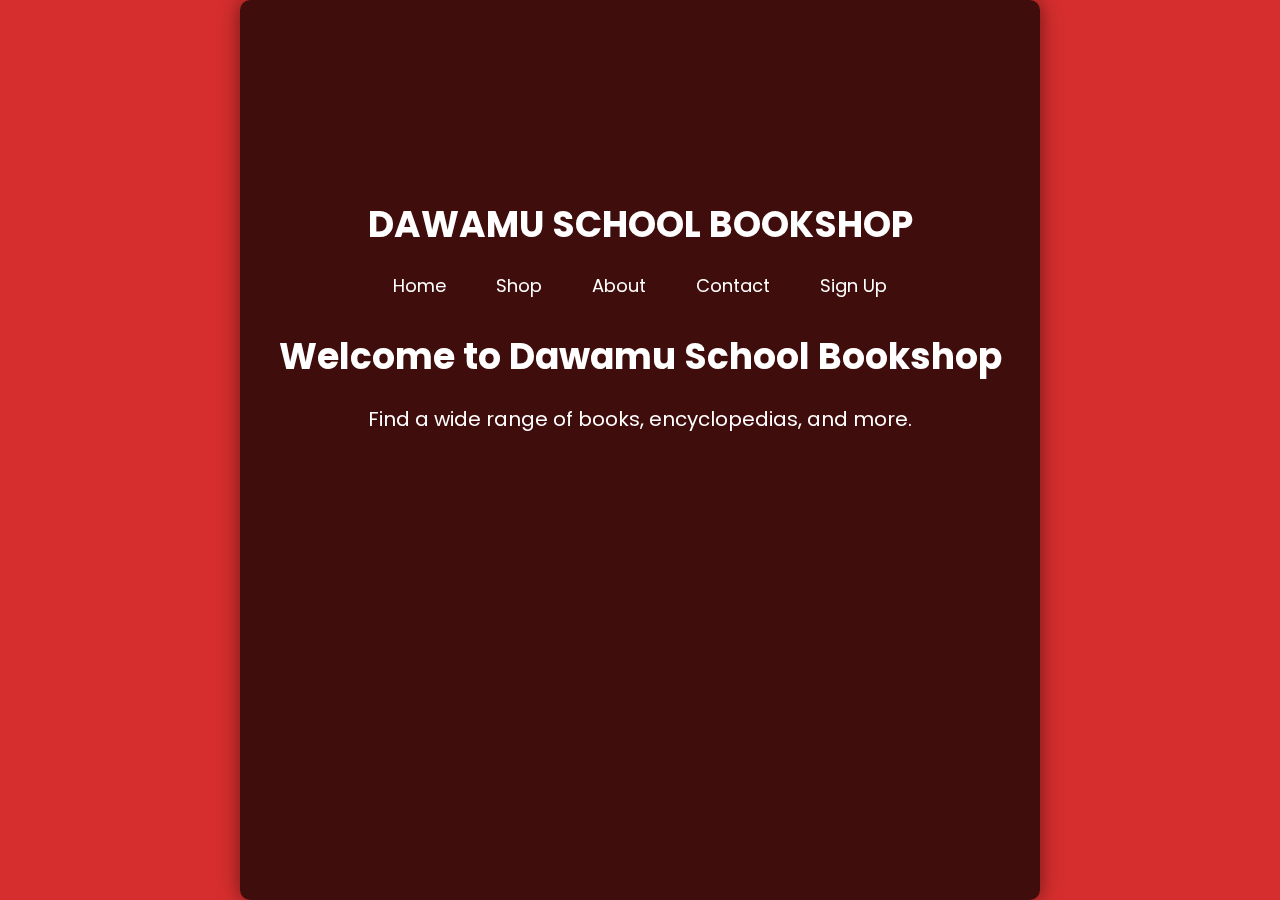
<file: index.html>
<!DOCTYPE html>
<html lang="en">
<head>
  <meta charset="UTF-8">
  <meta name="viewport" content="width=device-width, initial-scale=1.0">
  <title>DAWAMU SCHOOL BOOKSHOP - Home</title>
  <link rel="stylesheet" href="style.css">
  <style>
    /* Reset default styles */
    * {
      margin: 0;
      padding: 0;
      box-sizing: border-box;
    }

    body {
      font-family: 'Arial', sans-serif;
      background-color: #d62e2e;
      color: #fff;
      margin: 0;
      padding: 0;
      display: flex;
      justify-content: center;
      align-items: center;
      height: 100vh;
      background-image: url('https://i.pinimg.com/474x/2b/f0/db/2bf0db1b58421ab2c7198ceae15f00c7.jpg');
      background-size: cover;
      background-position: center;
    }

    .container {
      max-width: 800px;
      width: 90%;
      text-align: center;
      padding: 20px;
      border-radius: 10px;
      background-color: rgba(0, 0, 0, 0.7);
      backdrop-filter: blur(10px);
      box-shadow: 0 0 20px rgba(0, 0, 0, 0.5);
    }

    .logo {
      width: 100px;
      height: 100px;
      border-radius: 50%;
      background-image: url('https://i.pinimg.com/474x/b7/03/a8/b703a870c09fe136b5d14fc8872dcd95.jpg');
      background-size: cover;
      display: inline-block;
      margin: 20px;
    }

    .nav-links {
      list-style: none;
      display: flex;
      justify-content: center;
      margin-top: 20px;
    }

    .nav-links li {
      margin: 0 15px;
    }

    .nav-links a {
      text-decoration: none;
      color: #fff;
      font-size: 18px;
      padding: 10px;
      border-radius: 5px;
      transition: background-color 0.3s ease;
    }

    .nav-links a:hover {
      background-color: gold;
    }

    h1 {
      font-size: 36px;
      margin-top: 30px;
    }

    p {
      font-size: 20px;
      margin-top: 20px;
    }

  </style>
</head>
<body>
  <div class="container">
    <a href="#" class="logo"></a>
    <h1>DAWAMU SCHOOL BOOKSHOP</h1>
  
    <ul class="nav-links">
      <li><a href="#">Home</a></li>
      <li><a href="shop2.html">Shop</a></li>
      <li><a href="about.html">About</a></li>
      <li><a href="contact.html">Contact</a></li>
      <li><a href="signup.html">Sign Up</a></li>
    </ul>                       

    <h1>Welcome to Dawamu School Bookshop</h1>
    <p>Find a wide range of books, encyclopedias, and more.</p>
  </div>
  
</body>
</html>
</file>
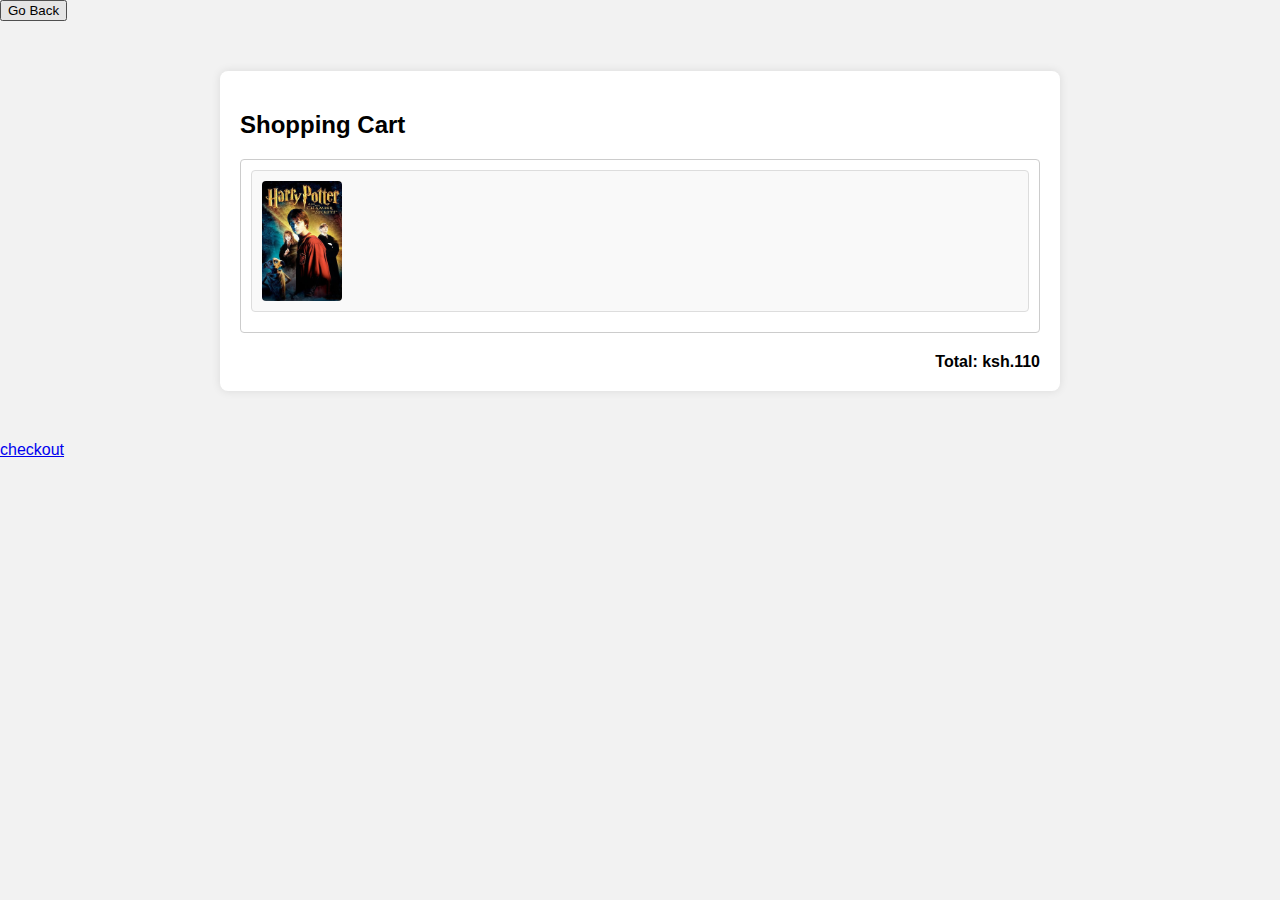
<file: cart3.html>
<!DOCTYPE html>
<html lang="en">
<head>
    <meta charset="UTF-8">
    <meta name="viewport" content="width=device-width, initial-scale=1.0">
    <title>Shopping Cart</title>
    <style>
        body {
            font-family: Arial, sans-serif;
            background-color: #f2f2f2;
            margin: 0;
            padding: 0;
        }
        .container {
            max-width: 800px;
            margin: 50px auto;
            padding: 20px;
            background-color: #fff;
            border-radius: 8px;
            box-shadow: 0 0 10px rgba(0, 0, 0, 0.1);
        }
        .cart {
            margin-bottom: 20px;
            padding: 10px;
            border: 1px solid #ccc;
            border-radius: 4px;
        }
        .cart-item {
            display: flex;
            justify-content: space-between;
            align-items: center;
            margin-bottom: 10px;
            padding: 10px;
            background-color: #f9f9f9;
            border: 1px solid #ddd;
            border-radius: 4px;
        }
        .cart-item img {
            max-width: 80px; /* Changed from 8px to 80px */
            height: auto;
            margin-right: 10px;
            border-radius: 4px; /* Added border radius to make the image look nicer */
        }
     
        .cart-item-info {
            flex: 1;
        }
        .cart-item-price {
            font-weight: bold;
        }
        .total {
            text-align: right;
            font-weight: bold;
        }
    </style>
</head>
<body>
    <button onclick="goBack()">Go Back</button>
    <script>
      function goBack() {
        window.history.back();
      }
    </script>
    <div class="container">
        <h2>Shopping Cart</h2>
        <div class="cart" id="cart">
            <div class="cart-item">
                <img src="816966b4-b81e-40c1-9e24-c9dadca33709.jpeg">
            </div>
        </div>
        <div class="total" id="total">Total: ksh.110</div>
    </div>

   
     <li><a href="checkout.html">checkout</a></li>
</body>
</html>
</file>
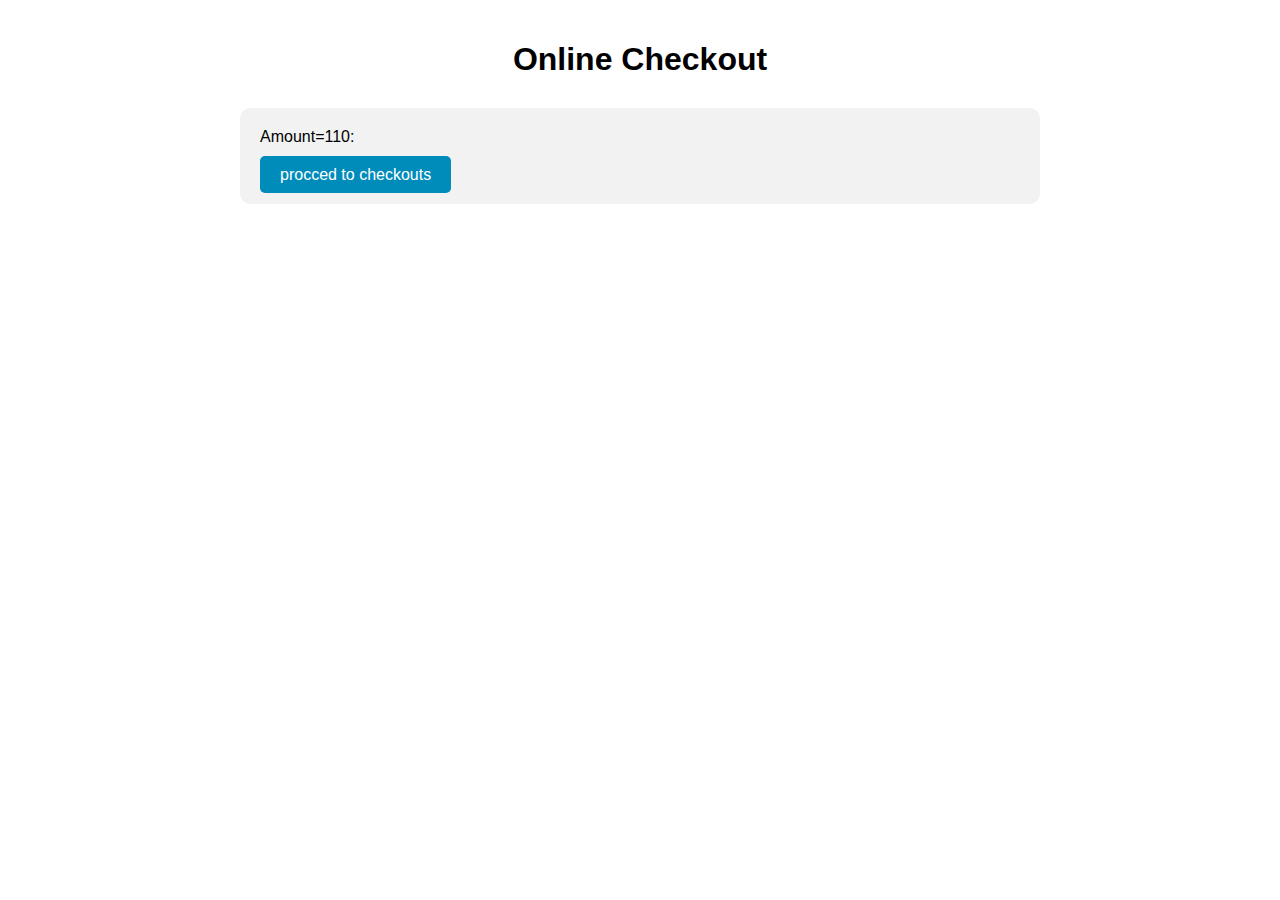
<file: checkout.html>
<!DOCTYPE html>
<html lang="en">
<head>
    <meta charset="UTF-8">
    <meta name="viewport" content="width=device-width, initial-scale=1.0">
    <title>Online Checkout</title>
    <style>
        body {
            font-family: Arial, sans-serif;
            max-width: 800px;
            margin: 0 auto;
            padding: 20px;
        }
        h1 {
            text-align: center;
            margin-bottom: 30px;
        }
        form {
            background-color: #f2f2f2;
            padding: 20px;
            border-radius: 10px;
        }
        label {
            display: block;
            margin-bottom: 5px;
        }
        select, input[type="number"] {
            width: 100%;
            padding: 10px;
            margin-bottom: 15px;
            border-radius: 5px;
            border: 1px solid #ccc;
        }
        input[type="submit"] {
            background-color: #4CAF50;
            color: white;
            padding: 10px 20px;
            border: none;
            border-radius: 5px;
            cursor: pointer;
        }
        li {
            list-style: none;
            margin-top: 20px;
        }
        a {
            background-color: #008CBA;
            color: white;
            padding: 10px 20px;
            border: none;
            border-radius: 5px;
            text-decoration: none;
        }
    </style>
</head>
<body>
    <h1>Online Checkout</h1>
    <form action="checkout.php" method="post">

        <label for="amount">Amount=110:</label>
       
       
        <li><a href="paymentgateway.html">procced to checkouts</a></li>
    </form>
</body>
</html>
</file>
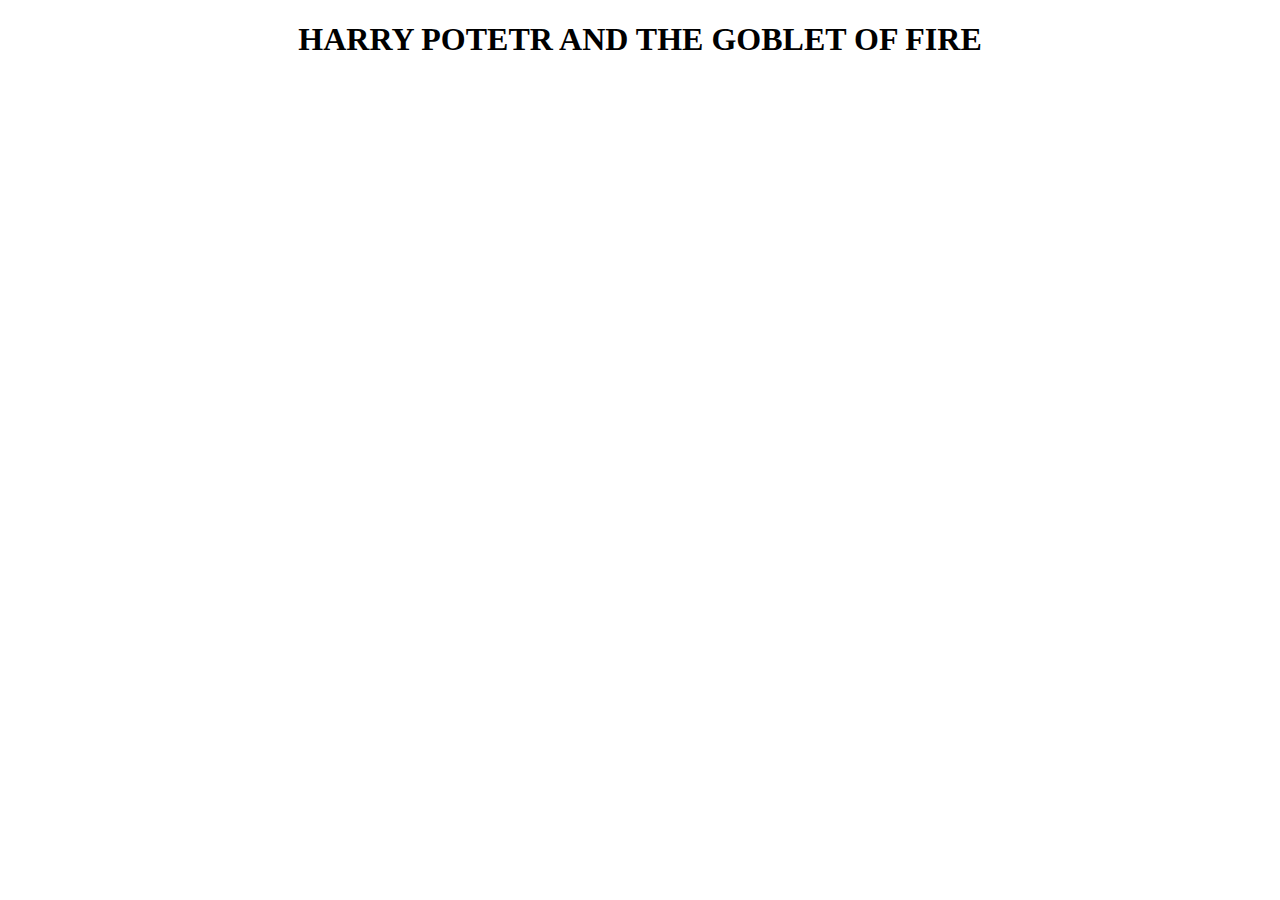
<file: gobletoffire.html>
<!DOCTYPE html>
<html lang="en">
<head>
    <meta charset="UTF-8">
    <meta name="viewport" content="width=device-width, initial-scale=1.0">
    <title>HARRY POTTER AND THE GOBLET OF FIRE</title>
</head>
<body>
    <h1 style="text-align: center">HARRY POTETR AND THE GOBLET OF FIRE</h1>
</body>
</html>
</file>
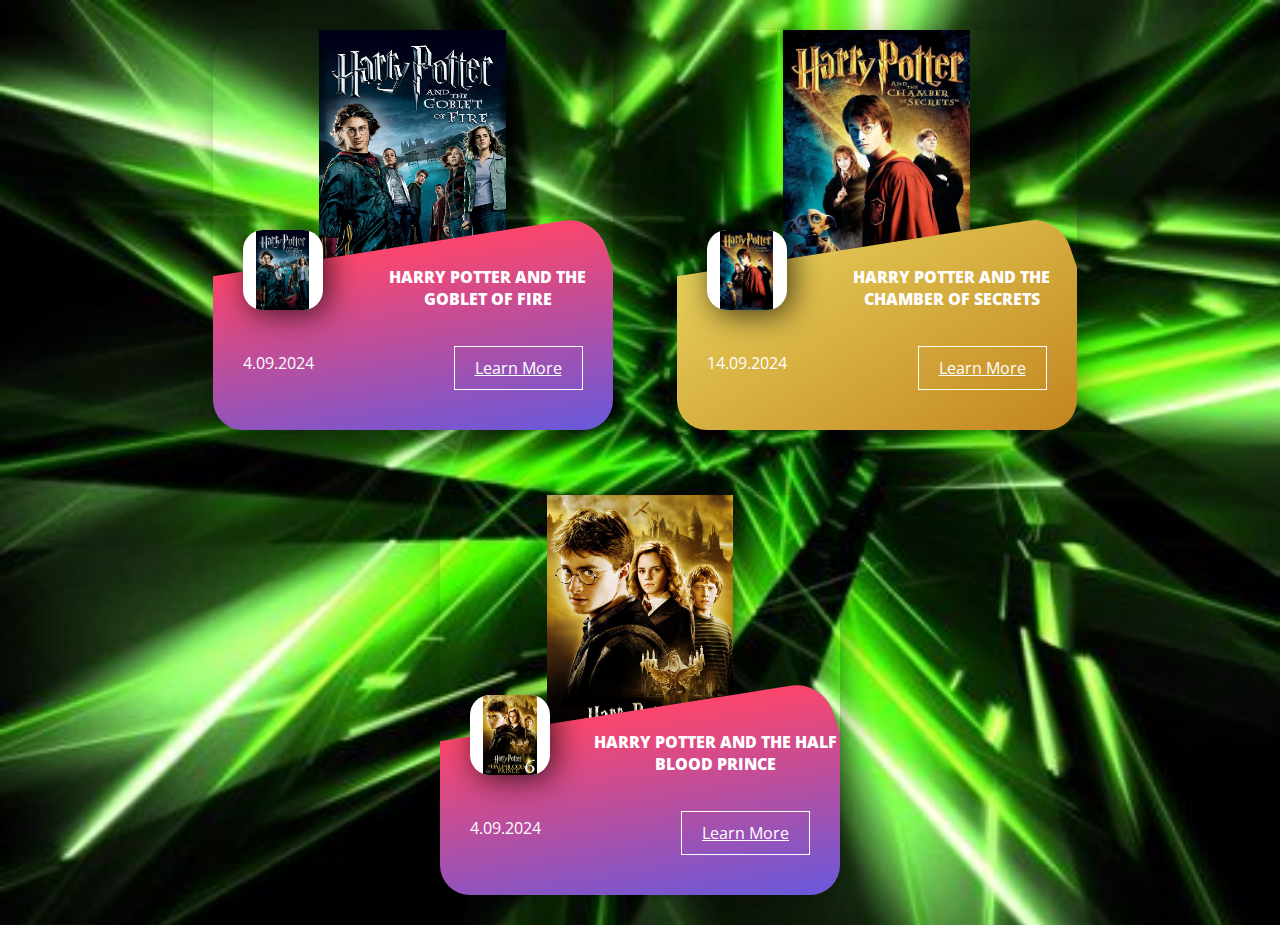
<file: shop2.html>
<html lang="en"><head><style type="text/css" id="operaUserStyle"></style></head><body>-


    <meta charset="UTF-8">
    <meta name="viewport" content="width=device-width, initial-scale=1.0">
    <title>SHOP</title>

    <link href="https://fonts.googleapis.com/css?family=Open+Sans&amp;display=swap" rel="stylesheet">
    <link rel="stylesheet" href="https://use.fontawesome.com/releases/v5.8.1/css/all.css">
    <link rel="stylesheet" href="style2.css">
  
  
    <div class="first hero">
      <img src="Harry Potter and the Goblet of Fire (2005).jpeg" alt="" class="image">
      <div class="text"></div>
      <div class="logo">
        <img src="Harry Potter and the Goblet of Fire (2005).jpeg" alt="">
      </div>
      <div class="main-text">
        <p>HARRY POTTER AND THE GOBLET OF FIRE</p>
      </div>
      <div class="date">
        <p>4.09.2024</p>
      </div>
      <div class="hero-btn">
        <a href="gobletoffire.html">Learn More</a>
      </div>
    </div>
  
    <div class="second hero">
      <img src="816966b4-b81e-40c1-9e24-c9dadca33709.jpeg" alt="" class="image">
      <div class="text"></div>
      <div class="logo">
        <img src="816966b4-b81e-40c1-9e24-c9dadca33709.jpeg" alt="">
      </div>
      <div class="main-text">
        <p>HARRY POTTER AND THE CHAMBER OF SECRETS</p>
      </div>
      <div class="date">
        <p>14.09.2024</p>
      </div>
      <div class="hero-btn">
        <a href="#">Learn More</a>
      </div>
    </div>
  
    <div class="first hero">
      <img src="5ac271a4-3b5e-4b74-a34a-22077fefa926.jpeg" alt="" class="image">
      <div class="text"></div>
      <div class="logo">
        <img src="5ac271a4-3b5e-4b74-a34a-22077fefa926.jpeg" alt="">
      </div>
      <div class="main-text">
        <p>HARRY POTTER AND THE HALF BLOOD PRINCE</p>
      </div>
      <div class="date">
        <p>4.09.2024</p>
      </div>
      <div class="hero-btn">
        <a href="#">Learn More</a>
      </div>
    </div>
  
  
  </body></html>
</file>
<file: style.css>
@import url('https://fonts.googleapis.com/css2?family=Poppins:wght@300;400;500;600;700&display=swap');

* {
  padding: 0;
  margin: 0;
  box-sizing: border-box;
  font-family: 'Poppins', sans-serif;
}
body {
  width: 100%;
  height: 100vh;
  background: linear-gradient(45deg,  #00ffff,  #0c00bb);
  background-position: center;
  background-size: 100%;
}
.container {
  height: 100%;
}
.form {
   /* lam sau */
  position: absolute;
  top: 50%;
  left: 50%;
  transform: translate(-50%, -50%);

  padding: 40px;
  background: #fff;
  border-radius: 20px;
  box-shadow: 0 0 10px #ccc;
  transition: opacity 2s ease;

  display: flex;
  flex-direction: column;
  justify-content: center;
  align-items: stretch;
}
.form .title {
  margin-bottom: 20px;
  text-align: center;
  color: #333;
}
.form .inputBox {
  width: 100%;
  border-bottom: 1px solid #ccc;
  margin-bottom: 20px;
  display: flex;
  flex-direction: row;
  align-items: center;
}
.form .inputBox input {
  width: 100%;
  height: 30px;
  color: #1900ff;
  font-size: 16px;
  margin-left: 10px;
  background: transparent;
  border: none;
}
.form .inputBox input:focus {
  outline: none;
}
.form .forgotPassLink {
  height: 30px;
  margin-bottom: 20px;
  text-decoration: none;
}
.form .submitBtn {
  padding: 10px 20px;
  font-weight: 700;
  border: none;
  border-radius: 10px;
  color: #333;
  background: #aea8ff;
  background-size: 100%;
  cursor: pointer;
  font-size: 16px;
  margin-bottom: 20px;
  transition: all 0.5s ease;
}
.form .submitBtn:hover {
  color: #fff;
  background: #1900ff;
}
.form .notMember,
.form .isMember
 {
  width: 100%;
  text-align: center;
}
.form.active {
  z-index: 1;
  opacity: 1;
}
.form.inactive {
  z-index: 0;
  opacity: 0;
}
</file>
<file: style2.css>
/*https://www.bytewebster.com/
https://www.bytewebster.com/
https://www.bytewebster.com/*/
* {

    text-align: center;
    
    }
    
    body {
      font-family: 'Open Sans', sans-serif;
      margin: 0;
      background-color: #eee;
      min-height: 100vh;
      background-image: url('af3e75fbd20540d06bca1a3481a68719.jpg');
      background-size: cover;
    }
    
    .hero {
      display: inline-block;
      position: relative;
      width: 400px;
      min-width: 400px;
      height: 400px;
      border-radius: 30px;
      overflow:hidden;
      box-shadow: 5px 5px 30px rgba(0, 0, 0, 0.3);
      margin: 30px;
    }
    
    .image {
      height: 70%;
    }
    
    .text {
      background-image: linear-gradient(0deg , #3f5efb, #fc466b);
      border-radius: 30px;
      position: absolute;
      top: 55%;
      left: -5px;
      height: 65%;
      width: 108%;
      transform: skew(19deg, -9deg);
    }
    
    .second .text {
      background-image: linear-gradient(-20deg , #bb7413, #e7d25c)
    }
    
    .logo {
      height: 80px;
      width: 80px;
      border-radius: 20px;
      background-color: #fff;
      position: absolute;
      bottom: 30%;
      left: 30px;
      overflow:hidden;
      box-shadow: 5px 5px 30px rgba(0, 0, 0, 0.7);
    }
    
    .logo img {
      height: 100%;
    }
    
    .main-text {
      position: absolute;
      color: #fff;
      font-weight: 900;
      left: 150px;
      bottom: 26%;
    }
    
    .hero-btn {
      position: absolute;
      color: #fff;
      right: 30px;
      bottom: 10%;
      padding: 10px 20px;
      border: 1px solid #fff;
      animation: button-anim 2s ease 0s infinite normal forwards;
    }
    
    @keyframes button-anim {
      0% {
        transform: translate(0);
      }
    
      20% {
        transform: translate(-2px, 2px);
      }
    
      40% {
        transform: translate(-2px, -2px);
      }
    
      60% {
        transform: translate(2px, 2px);
      }
    
      80% {
        transform: translate(2px, -2px);
      }
    
      100% {
        transform: translate(0);
      }
    }
    
    .hero-btn:hover{
    animation: infinite;
    }
    
    .hero-btn a {
      color: #fff;
    }
    
    .date {
      position: absolute;
      color: #fff;
      left: 30px;
      bottom: 10%;
    }
    
    .btn i:before {
      width: 14px;
      height: 14px;
      position: fixed;
      color: #fff;
      background: #0077B5;
      padding: 10px;
      border-radius: 50%;
      top:5px;
      right:5px;
    }
</file>
